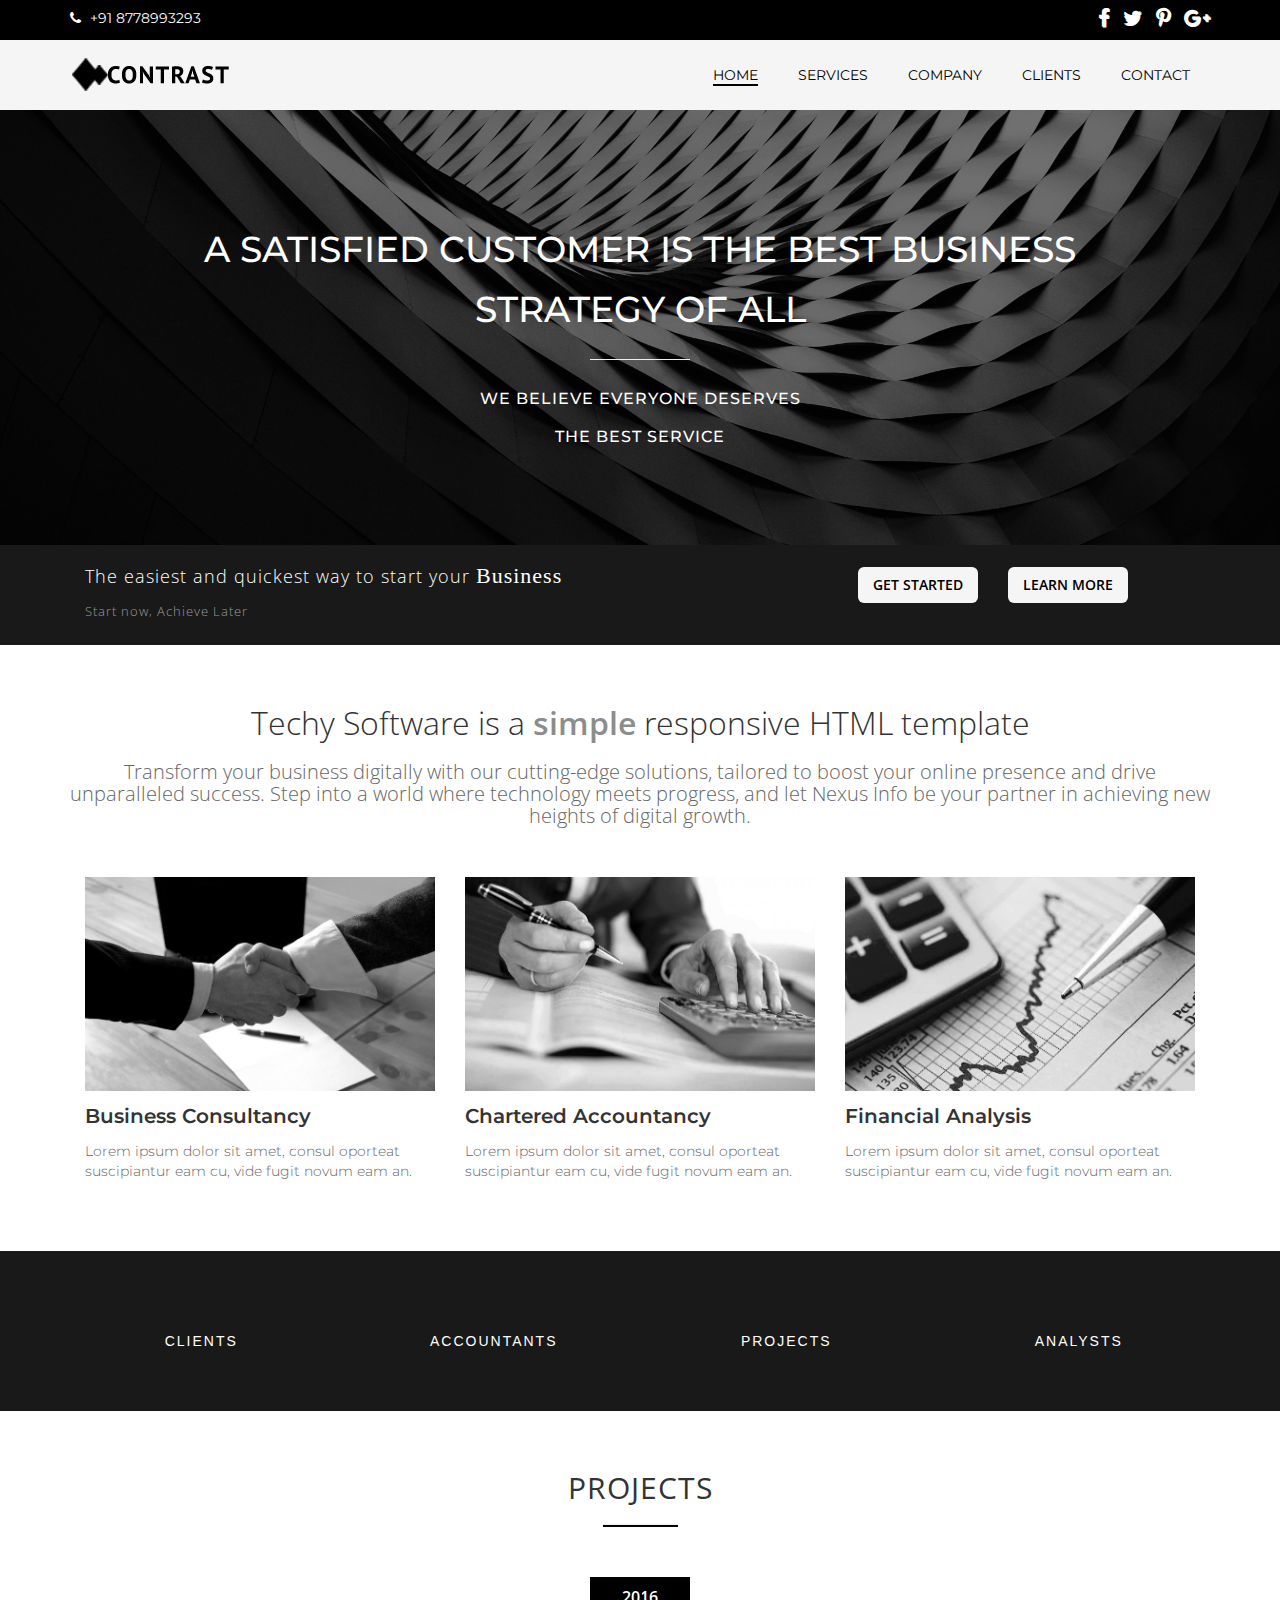
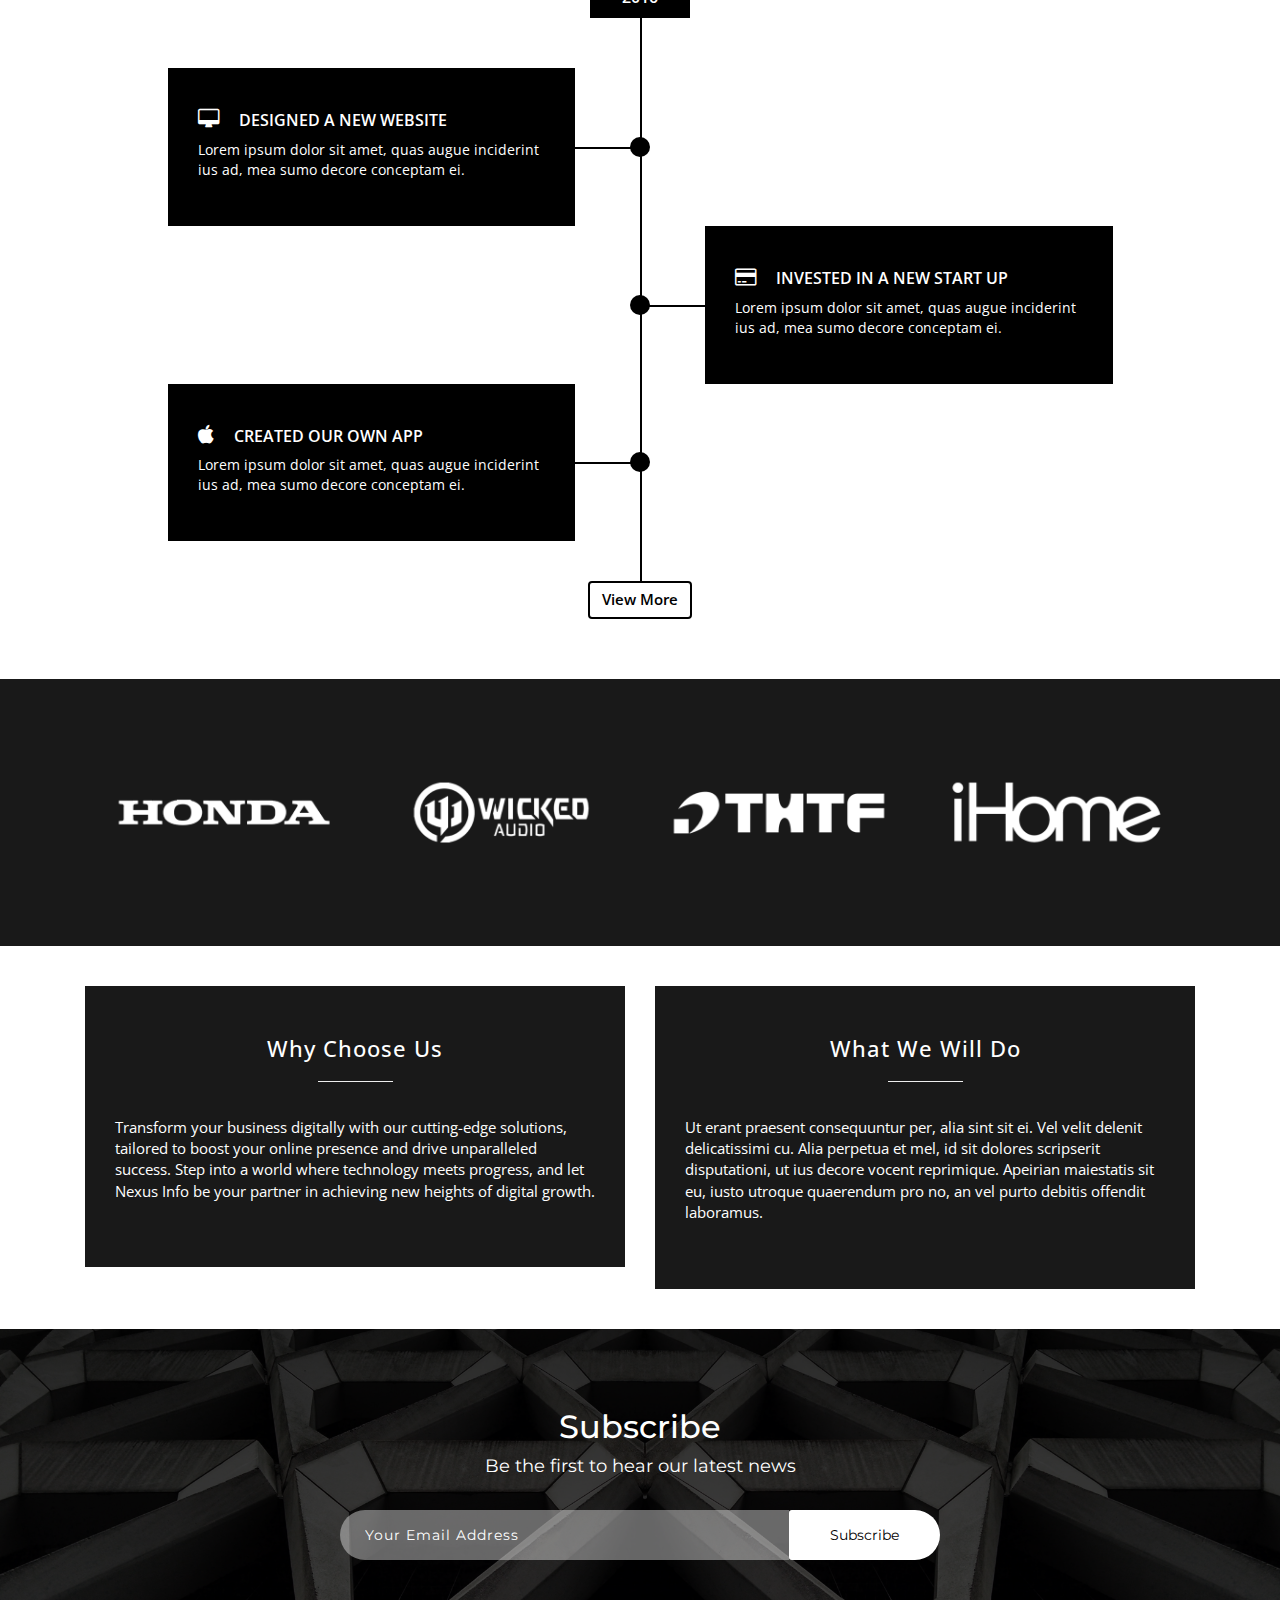
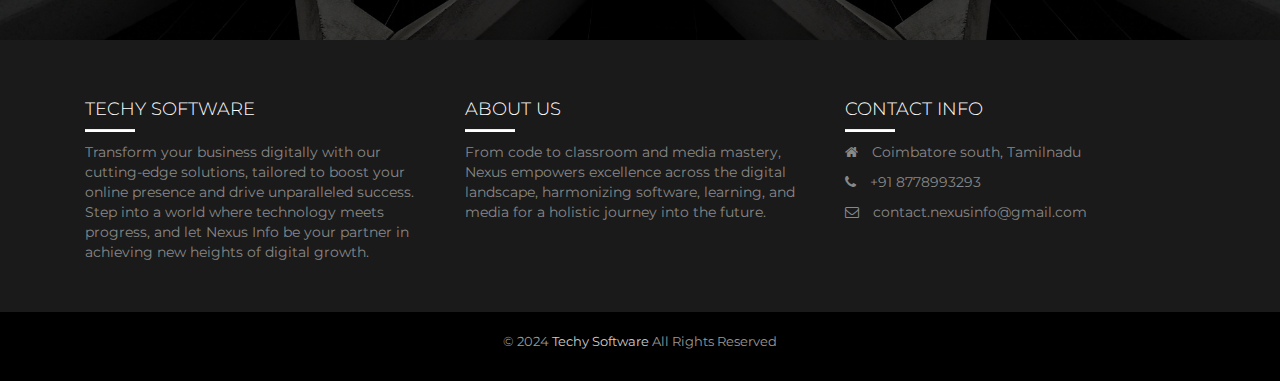
<file: index.html>
<!DOCTYPE html>
<html>

<head>

	<title>Homepage</title>

	<meta charset="utf-8" />

	<link rel="stylesheet" type="text/css" href="css/style.css">
	<link rel="stylesheet" href="css/bootstrap.min.css">
	<link rel="stylesheet" href="css/sidebar.css">
	<link rel="stylesheet" href="https://maxcdn.bootstrapcdn.com/font-awesome/4.5.0/css/font-awesome.min.css">

	<link href='https://fonts.googleapis.com/css?family=Montserrat' rel='stylesheet' type='text/css'>
	<link href='http://fonts.googleapis.com/css?family=Open+Sans:400,300,700' rel='stylesheet' type='text/css'>

	<link rel='shortcut icon' type='image/x-icon' href='favicon.ico' />

	<script src="js/jquery-1.11.3.min.js"></script>
	<script src="js/bootstrap.min.js"></script>
	<script src="js/jPushMenu.js"></script>
	<script src="js/counter.js"></script>
	<script src="js/jquery.scrollUp.min.js"></script>

	<script type="text/javascript">
		$(window).load(function () {
			$(".loader").fadeOut("slow");
		})
	</script>

	<meta name="viewport" content="width=device-width, initial-scale=1">

</head>

<body>

	<div class="loader"></div>

	<style>
		.loader {
			position: fixed;
			left: 0px;
			top: 0px;
			width: 100%;
			height: 100%;
			z-index: 9999;
			background: url('images/page-loader.gif') 50% 50% no-repeat rgb(249, 249, 249);
		}
	</style>

	<header>

		<div class="top-heading">
			<div class="container">
				<div class="contact-info pull-left">
					<a href="#"><span class="fa fa-phone"></span>
						+91 8778993293</a>
				</div>
				<ul class="social-icons pull-right">
					<li><a href="#" class="icon fa fa-facebook"></a></li>
					<li><a href="#" class="icon fa fa-twitter"></a></li>
					<li><a href="#" class="icon fa fa-pinterest-p"></a></li>
					<li><a href="#" class="icon fa fa fa-google-plus"></a></li>
				</ul>
			</div>
		</div>

		<nav class="navbar-default navbar-static-top" id="navbar-default" style="border-radius:0;">
			<div class="container">
				<div class="navbar-header">
					<button type="button" class="navbar-toggle toggle-menu menu-left push-body" data-toggle="collapse"
						data-target="#bs-example-navbar-collapse-1">
						<span class="sr-only">Toggle navigation</span>
						<span class="icon-bar"></span>
						<span class="icon-bar"></span>
						<span class="icon-bar"></span>
					</button>
					<a class="navbar-brand" href=""></a>
				</div>

				<!-- Collect the nav links, forms, and other content for toggling -->
				<div class="collapse navbar-collapse cbp-spmenu cbp-spmenu-vertical cbp-spmenu-left"
					id="bs-example-navbar-collapse-1">

					<ul class="nav navbar-nav">
						<li><a href="index.html"><span>Home</span></a></li>
						<li><a href="services.html">Services</a></li>
						<li><a href="company.html">Company</a></li>
						<li><a href="clients.html">Clients</a></li>
						<li><a href="contact.html">Contact</a></li>
					</ul>
				</div>
			</div>
		</nav>

		<style>
			.navbar-default {
				background: #F5F5F5;
			}

			.navbar-default .navbar-nav li a {
				color: #000;
			}

			.navbar-default .navbar-toggle .icon-bar {
				background: #000;
			}

			.navbar-nav {
				float: right;
			}

			@media screen and (max-width: 768px) {
				.navbar-nav {
					float: left;
				}
			}
		</style>


	</header>


	<div class="banner">
		<div class="opacity_overlay">
			<div class="info">
				<h2>A satisfied customer is the best business</h2>
				<h2>strategy of all</h2>
				<hr>
				<h3>We believe everyone deserves</h3>
				<h3>The best service</h3>
			</div>

			<div class="secondary_layer">
				<div class="container">
					<div class="col-md-8 col-sm-6">
						<p class="msg">The easiest and quickest way to start your <span>Business</span></p>
						<p class="quote">Start now, Achieve Later</p>
					</div>
					<div class="col-md-4 col-sm-6 pull-right">
						<a href="" class="btn"><button type="button">Get Started</button></a>
						<a href="" class="btn"><button type="button">Learn More</button></a>
					</div>
				</div>
			</div>

		</div>
	</div>


	<div class="services">
		<div class="container">
			<h2>Techy Software is a <span id="rotate"></span> responsive HTML template</h2>
			<h3>Transform your business digitally with our cutting-edge solutions, tailored to boost your online presence and drive unparalleled success. Step into a world where technology meets progress, and let Nexus Info be your partner in achieving new heights of digital growth.
			</h3>

			<div class="overview">

				<div class="col-md-4 col-sm-4">
					<div class="feature-box">
						<img src="images/image1.png" class="img-responsive">
					</div>

					<div class="feature-body">
						<h4>Business Consultancy</h4>
						<p>Lorem ipsum dolor sit amet, consul oporteat suscipiantur eam cu, vide fugit novum eam an.</p>
					</div>

				</div>

				<div class="col-md-4 col-sm-4">
					<div class="feature-box">
						<img src="images/image2.png" class="img-responsive">
					</div>

					<div class="feature-body">
						<h4>Chartered Accountancy</h4>
						<p>Lorem ipsum dolor sit amet, consul oporteat suscipiantur eam cu, vide fugit novum eam an.</p>
					</div>

				</div>

				<div class="col-md-4 col-sm-4">
					<div class="feature-box">
						<img src="images/image3.png" class="img-responsive">
					</div>

					<div class="feature-body">
						<h4>Financial Analysis</h4>
						<p>Lorem ipsum dolor sit amet, consul oporteat suscipiantur eam cu, vide fugit novum eam an.</p>
					</div>

				</div>

			</div>
		</div>
	</div>

	<div class="information">
		<div class="container">
			<div class="row">

				<div class="col-md-3 col-sm-3 counter-item">
					<h3 class="counter-number" data-from="1" data-to="10000" data-speed="1000"></h3>
					<span class="counter-text">CLIENTS</span>
				</div>
				<div class="col-md-3 col-sm-3 counter-item">
					<h3 class="counter-number" data-from="1" data-to="500" data-speed="2000"></h3>
					<span class="counter-text">ACCOUNTANTS</span>
				</div>
				<div class="col-md-3 col-sm-3 counter-item">
					<h3 class="counter-number" data-from="1" data-to="7500" data-speed="3000"></h3>
					<span class="counter-text">PROJECTS</span>
				</div>
				<div class="col-md-3 col-sm-3 counter-item">
					<h3 class="counter-number" data-from="1" data-to="2500" data-speed="4000"></h3>
					<span class="counter-text">ANALYSTS</span>
				</div>

			</div>
		</div>
	</div>


	<div class="projects">
		<div class="container">

			<h3>Projects</h3>
			<hr>

			<div class="news">

				<div class="date">
					<h4>2016</h4>
				</div>

				<div class="row">
					<div class="col-lg-5 col-md-6 col-md-offset-1 section-left">
						<div class="article">
							<div class="wrap">

								<div class="heading">
									<h5><span class="fa fa-desktop"></span>Designed a new website</h5>
									<p>Lorem ipsum dolor sit amet, quas augue inciderint ius ad, mea sumo decore
										conceptam ei.</p>
								</div>


							</div>
						</div>
					</div>
				</div>

				<div class="row">
					<div class="col-lg-5 col-md-6 col-md-offset-6 section-right">
						<div class="article">
							<div class="wrap">

								<div class="heading">
									<h5><span class="fa fa-credit-card"></span>Invested in a new start up</h5>
									<p>Lorem ipsum dolor sit amet, quas augue inciderint ius ad, mea sumo decore
										conceptam ei.</p>
								</div>


							</div>
						</div>
					</div>
				</div>

				<div class="row">
					<div class="col-lg-5 col-md-6 col-md-offset-1 section-left">
						<div class="article">
							<div class="wrap">

								<div class="heading">
									<h5><span class="fa fa-apple"></span>Created our own app</h5>
									<p>Lorem ipsum dolor sit amet, quas augue inciderint ius ad, mea sumo decore
										conceptam ei.</p>
								</div>


							</div>
						</div>
					</div>
				</div>

				<div class="button">
					<a href="" class="btn">View More</a>
				</div>

			</div>

		</div>
	</div>


	<div class="clients">
		<div class="container">
			<div class="row">
				<div class="col-md-12">
					<div class="carousel slide clients-carousel" id="clients-slider">
						<div class="carousel-inner">
							<div class="item active">
								<div class="row">
									<div class="col-md-3 col-sm-3 col-xs-6">
										<a class="thumbnail" href="#">
											<img src="images/clients/client1.png" alt="" />
										</a>
									</div>
									<div class="col-md-3 col-sm-3 col-xs-6">
										<a class="thumbnail" href="#">
											<img src="images/clients/client2.png" alt="" />
										</a>
									</div>
									<div class="col-md-3 col-sm-3 col-xs-6">
										<a class="thumbnail" href="#">
											<img src="images/clients/client3.png" alt="" />
										</a>
									</div>
									<div class="col-md-3 col-sm-3 col-xs-6">
										<a class="thumbnail" href="#">
											<img src="images/clients/client4.png" alt="" />
										</a>
									</div>
								</div>
							</div>
							<div class="item">
								<div class="row">
									<div class="col-md-3 col-sm-3 col-xs-6">
										<a class="thumbnail" href="#">
											<img src="images/clients/client5.png" alt="" />
										</a>
									</div>
									<div class="col-md-3 col-sm-3 col-xs-6">
										<a class="thumbnail" href="#">
											<img src="images/clients/client6.png" alt="" />
										</a>
									</div>
									<div class="col-md-3 col-sm-3 col-xs-6">
										<a class="thumbnail" href="#">
											<img src="images/clients/client7.png" alt="" />
										</a>
									</div>
									<div class="col-md-3 col-sm-3 col-xs-6">
										<a class="thumbnail" href="#">
											<img src="images/clients/client8.png" alt="" />
										</a>
									</div>
								</div>
							</div>
						</div>
					</div>
				</div>
			</div>
		</div>
	</div>


	<div class="more-information">
		<div class="container">
			<div class="col-md-6">
				<div class="sides">
					<h4>Why Choose Us</h4>
					<hr>
					<p>Transform your business digitally with our cutting-edge solutions, tailored to boost your online presence and drive unparalleled success. Step into a world where technology meets progress, and let Nexus Info be your partner in achieving new heights of digital growth.

					</p>
				</div>
			</div>
			<div class="col-md-6">
				<div class="sides">
					<h4>What We Will Do</h4>
					<hr>
					<p>Ut erant praesent consequuntur per, alia sint sit ei. Vel velit delenit delicatissimi cu. Alia
						perpetua et mel, id sit dolores scripserit disputationi, ut ius decore vocent reprimique.
						Apeirian maiestatis sit eu, iusto utroque quaerendum pro no, an vel purto debitis offendit
						laboramus.</p>
				</div>
			</div>
		</div>
	</div>



	<div class="subscribe">
		<div class="opacity_overlay">
			<div class="container">
				<h3>Subscribe</h3>
				<p>Be the first to hear our latest news</p>

				<form class="form-subscribe" action="#">
					<div class="input-group">
						<input type="text" class="form-input" placeholder="Your Email Address" required>
						<span class="btn-group">
							<button class="btn" type="submit">Subscribe</button>
					</div>
			</div>
			</form>
		</div>
	</div>
	</div>


	<footer class="footer">
		<div class="container">
			<div class="col-md-4 col-sm-6">
				<h3>Techy Software</h3>
				<hr>
				<p>Transform your business digitally with our cutting-edge solutions, tailored to boost your online
					presence and drive unparalleled success. Step into a world where technology meets progress, and let
					Nexus Info be your partner in achieving new heights of digital growth.</p>
			</div>
			<div class="col-md-4 col-sm-6">
				<h3>About Us</h3>
				<hr>
				<p>From code to classroom and media mastery, Nexus empowers excellence across the digital landscape,
					harmonizing software, learning, and media for a holistic journey into the future.</p>
			</div>
			<div class="col-md-4 col-sm-6">
				<h3>Contact Info</h3>
				<hr>
				<ul class="contact-list">
					<li>
						<p>
							<i class="fa fa-home"></i>
							Coimbatore south, Tamilnadu
						</p>
						<p>
							<i class="fa fa-phone"></i>
							+91 8778993293
						</p>
						<p>
							<i class="fa fa-envelope-o"></i>
							contact.nexusinfo@gmail.com
						</p>
					</li>
				</ul>
			</div>
		</div>
	</footer>

	<div class="copyright-part">
		<p>&copy 2024 <span>Techy Software</span> All Rights Reserved</p>
	</div>


	<script type="text/javascript">

		$(document).ready(function () {
			$('.toggle-menu').jPushMenu({ closeOnClickLink: false });
			$('.dropdown-toggle').dropdown();
		});

	</script>

	<script type="text/javascript">

		var terms = ["simple", "business", "beautiful"];

		function rotateTerm() {
			var ct = $("#rotate").data("term") || 0;
			$("#rotate").data("term", ct == terms.length - 1 ? 0 : ct + 1).text(terms[ct]).fadeIn()
				.delay(1000).fadeOut(200, rotateTerm);
		}
		$(rotateTerm);

	</script>


	<script type="text/javascript">

		jQuery('.counter-item').appear(function () {
			jQuery('.counter-number').countTo();
			jQuery(this).addClass('funcionando');
			console.log('funcionando');
		});

	</script>

	<script type="text/javascript">

		$(document).ready(function () {
			$("#clients-slider").carousel({
				interval: 5000 //TIME IN MILLI SECONDS
			});
		});

	</script>


	<script type="text/javascript">

		$(function () {
			$.scrollUp({
				scrollName: 'scrollUp', // Element ID
				topDistance: '300', // Distance from top before showing element (px)
				topSpeed: 600, // Speed back to top (ms)
				animation: 'fade', // Fade, slide, none
				animationInSpeed: 200, // Animation in speed (ms)
				animationOutSpeed: 200, // Animation out speed (ms)
				activeOverlay: false, // Set CSS color to display scrollUp active point, e.g '#00FFFF'
				scrollImg: true,
			});
		});

	</script>


</body>

</html>
</file>
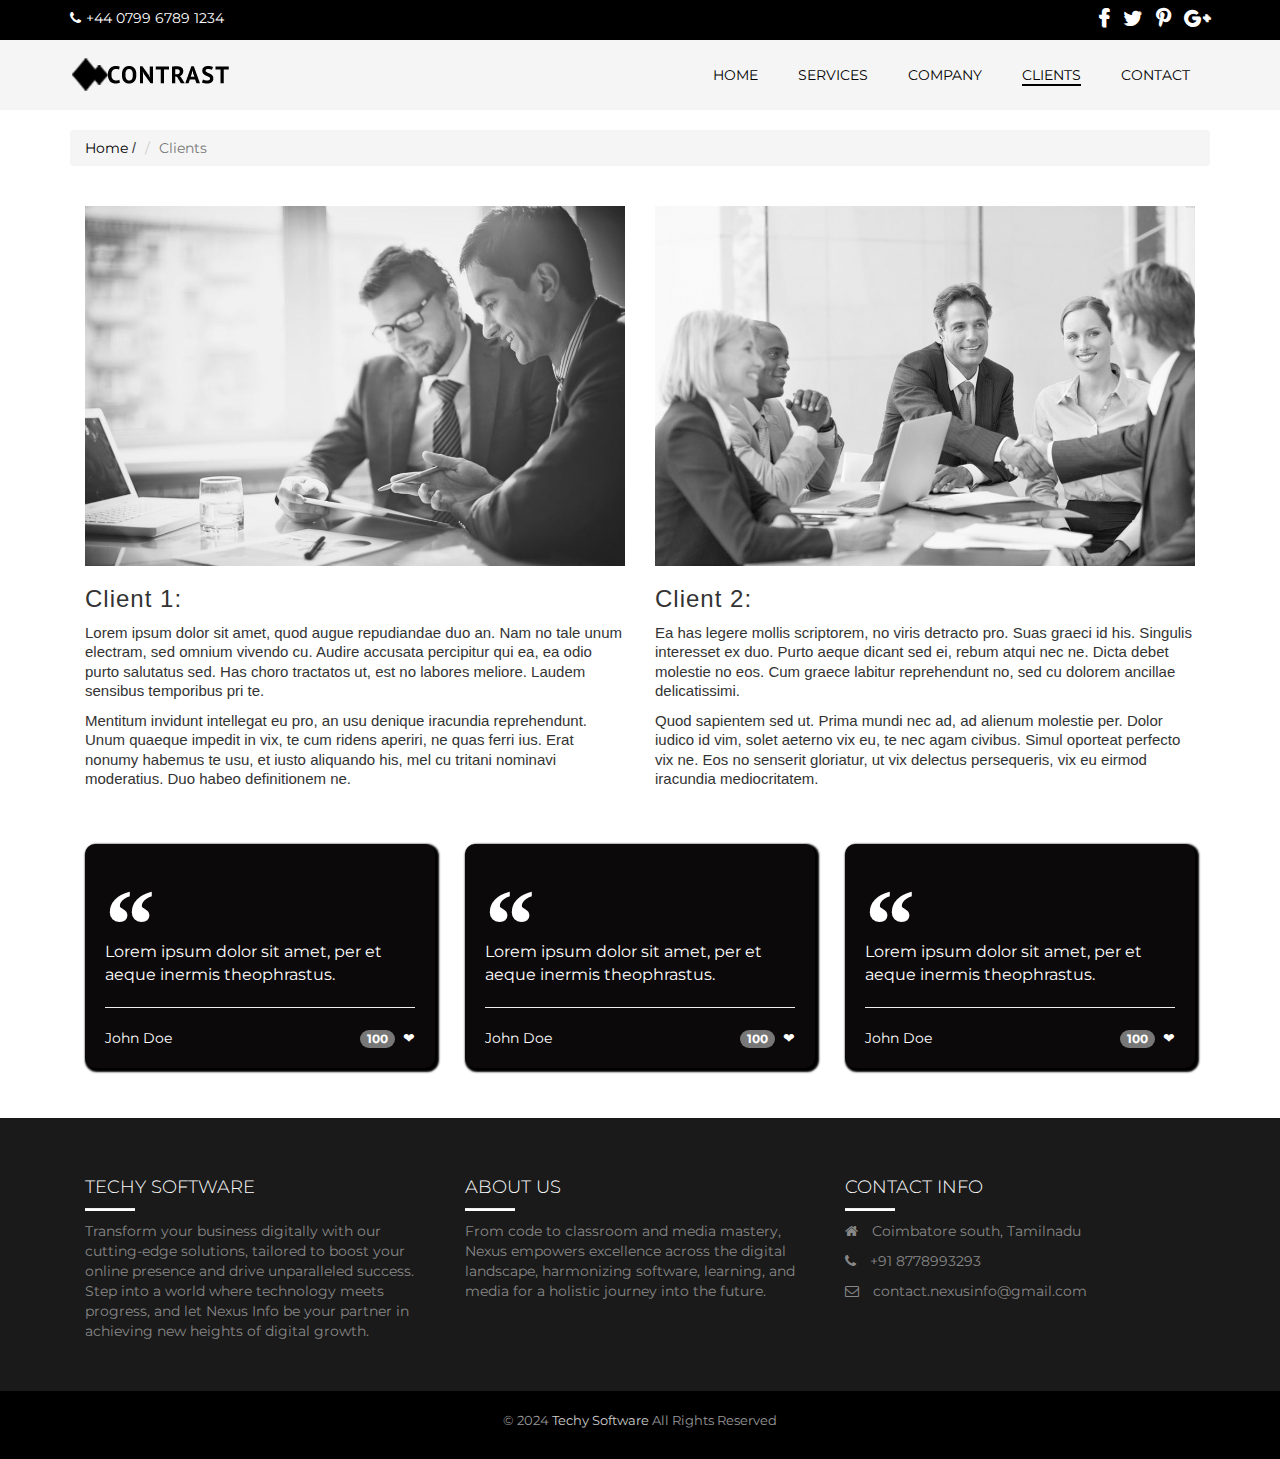
<file: clients.html>
<!DOCTYPE html>
<html>

<head>

    <title>Services</title>
    
    <meta charset="utf-8" />

    <link rel="stylesheet" type="text/css" href="css/style.css">
    <link rel="stylesheet" href="css/bootstrap.min.css">
	<link rel="stylesheet" href="css/sidebar.css">
	<link rel="stylesheet" href="https://maxcdn.bootstrapcdn.com/font-awesome/4.5.0/css/font-awesome.min.css">
	
	<link href='https://fonts.googleapis.com/css?family=Montserrat' rel='stylesheet' type='text/css'>
	<link href='http://fonts.googleapis.com/css?family=Open+Sans:400,300,700' rel='stylesheet' type='text/css'>
	
	<link rel='shortcut icon' type='image/x-icon' href='favicon.ico' />
	
    <script src="js/jquery-1.11.3.min.js"></script>
    <script src="js/bootstrap.min.js"></script>
    <script src="js/jPushMenu.js"></script>
    <script src="js/jquery.scrollUp.min.js"></script>
    
    <script type="text/javascript">
		$(window).load(function() {
			$(".loader").fadeOut("slow");
		})
	</script>
    
    <meta name="viewport" content="width=device-width, initial-scale=1">

</head>

<body>

	<div class="loader"></div>
	
	<style>
	
	.loader {
	position: fixed;
	left: 0px;
	top: 0px;
	width: 100%;
	height: 100%;
	z-index: 9999;
	background: url('images/page-loader.gif') 50% 50% no-repeat rgb(249,249,249);
	}
	
	</style>
	
	<header>
	
		<div class="top-heading">
			<div class="container">
				<div class="contact-info pull-left">
					<a href="#"><span class="fa fa-phone"></span>+44 0799 6789 1234</a>
				</div>
				<ul class="social-icons pull-right">
					<li><a href="#" class="icon fa fa-facebook"></a></li>
					<li><a href="#" class="icon fa fa-twitter"></a></li>
					<li><a href="#" class="icon fa fa-pinterest-p"></a></li>
					<li><a href="#" class="icon fa fa fa-google-plus"></a></li>
				</ul>
			</div>
		</div>

        <nav class="navbar-default navbar-static-top" id="navbar-default" style="border-radius:0;">
            <div class="container">
                <div class="navbar-header">
                    <button type="button" class="navbar-toggle toggle-menu menu-left push-body" data-toggle="collapse" data-target="#bs-example-navbar-collapse-1">
                        <span class="sr-only">Toggle navigation</span>
                        <span class="icon-bar"></span>
                        <span class="icon-bar"></span>
                        <span class="icon-bar"></span>
                    </button>
                        <a class="navbar-brand" href="index.html"></a>
                </div>

                <!-- Collect the nav links, forms, and other content for toggling -->
                <div class="collapse navbar-collapse cbp-spmenu cbp-spmenu-vertical cbp-spmenu-left" id="bs-example-navbar-collapse-1">

                    <ul class="nav navbar-nav">
                        <li><a href="index.html">Home</a></li>
                        <li><a href="services.html">Services</a></li>
                        <li><a href="company.html">Company</a></li>
                        <li><a href="clients.html"><span>Clients</span></a></li>
                        <li><a href="contact.html">Contact</a></li>
                    </ul>
                </div>
            </div>
        </nav>
        
        <style>
        
        	.navbar-default {
        		background: #F5F5F5;
        	}
        
        	.navbar-default .navbar-nav li a {
        		color: #000;
        	}
        	
        	.navbar-default .navbar-toggle .icon-bar {
				background: #000;
			}
			
			.navbar-nav {
				float: right;
			}
			
			@media screen and (max-width: 768px) {
			.navbar-nav {
				float: left;
			}
			}
			
        
        </style>

        
    </header>
    
    
    <div class="container">
    	<ul class="breadcrumb">
  			<li><a href="index.html">Home</a> <span class="divider">/</span></li>
  			<li class="active">Clients</li>
		</ul>
	</div>
	
	<div class="client-overview">
		<div class="container">
			<div class="col-md-6 col-sm-6">
				<div class="image">
					<img src="images/client1.jpeg" class="img-responsive">
				</div>
				<div class="text">
					<h3>Client 1:</h3>
					<p>Lorem ipsum dolor sit amet, quod augue repudiandae duo an. Nam no tale unum electram, sed omnium vivendo cu. Audire accusata percipitur qui ea, ea odio purto salutatus sed. Has choro tractatos ut, est no labores meliore. Laudem sensibus temporibus pri te.</p>
					<p>Mentitum invidunt intellegat eu pro, an usu denique iracundia reprehendunt. Unum quaeque impedit in vix, te cum ridens aperiri, ne quas ferri ius. Erat nonumy habemus te usu, et iusto aliquando his, mel cu tritani nominavi moderatius. Duo habeo definitionem ne.</p>
				</div>
			</div>
			<div class="col-md-6 col-sm-6">
				<div class="image">
					<img src="images/client2.jpg" class="img-responsive">
				</div>
				<div class="text">
					<h3>Client 2:</h3>
					<p>Ea has legere mollis scriptorem, no viris detracto pro. Suas graeci id his. Singulis interesset ex duo. Purto aeque dicant sed ei, rebum atqui nec ne. Dicta debet molestie no eos. Cum graece labitur reprehendunt no, sed cu dolorem ancillae delicatissimi.</p>
					<p>Quod sapientem sed ut. Prima mundi nec ad, ad alienum molestie per. Dolor iudico id vim, solet aeterno vix eu, te nec agam civibus. Simul oporteat perfecto vix ne. Eos no senserit gloriatur, ut vix delectus persequeris, vix eu eirmod iracundia mediocritatem.</p>
				</div>
			</div>
		</div>
	</div>
	
	<div class="quotes">
		<div class="container">
			<div class="col-md-4">
    			<blockquote class="quote-box">
      				<p class="quotation-mark">
        			“
      				</p>
      				<p class="quote-text">
        				Lorem ipsum dolor sit amet, per et aeque inermis theophrastus.
      				</p>
      			<hr>
      			<div class="blog-post-actions">
        			<p class="blog-post-bottom pull-left">
          				John Doe
       				</p>
        			<p class="blog-post-bottom pull-right">
          				<span class="badge quote-badge">100</span>  ❤
        			</p>
      			</div>
    			</blockquote>
    		</div>
			<div class="col-md-4">
    			<blockquote class="quote-box">
      				<p class="quotation-mark">
        			“
      				</p>
      				<p class="quote-text">
        				Lorem ipsum dolor sit amet, per et aeque inermis theophrastus. 
      				</p>
      			<hr>
      			<div class="blog-post-actions">
        			<p class="blog-post-bottom pull-left">
          				John Doe
       				</p>
        			<p class="blog-post-bottom pull-right">
          				<span class="badge quote-badge">100</span>  ❤
        			</p>
      			</div>
    			</blockquote>
    		</div>
			<div class="col-md-4">
    			<blockquote class="quote-box">
      				<p class="quotation-mark">
        			“
      				</p>
      				<p class="quote-text">
        				Lorem ipsum dolor sit amet, per et aeque inermis theophrastus.
      				</p>
      			<hr>
      			<div class="blog-post-actions">
        			<p class="blog-post-bottom pull-left">
          				John Doe
       				</p>
        			<p class="blog-post-bottom pull-right">
          				<span class="badge quote-badge">100</span>  ❤
        			</p>
      			</div>
    			</blockquote>
    		</div>
		</div>
	</div>
	
	<footer class="footer">
		<div class="container">
			<div class="col-md-4 col-sm-6">
				<h3>Techy Software</h3>
				<hr>
				<p>Transform your business digitally with our cutting-edge solutions, tailored to boost your online
					presence and drive unparalleled success. Step into a world where technology meets progress, and let
					Nexus Info be your partner in achieving new heights of digital growth.</p>
			</div>
			<div class="col-md-4 col-sm-6">
				<h3>About Us</h3>
				<hr>
				<p>From code to classroom and media mastery, Nexus empowers excellence across the digital landscape,
					harmonizing software, learning, and media for a holistic journey into the future.</p>
			</div>
			<div class="col-md-4 col-sm-6">
				<h3>Contact Info</h3>
				<hr>
				<ul class="contact-list">
					<li>
						<p>
							<i class="fa fa-home"></i>
							Coimbatore south, Tamilnadu
						</p>
						<p>
							<i class="fa fa-phone"></i>
							+91 8778993293
						</p>
						<p>
							<i class="fa fa-envelope-o"></i>
							contact.nexusinfo@gmail.com
						</p>
					</li>
				</ul>
			</div>
		</div>
	</footer>
	
	<div class="copyright-part">
		<p>&copy 2024 <span>Techy Software</span> All Rights Reserved</p>
	</div>
    
    
    <script type="text/javascript">
    
      $(document).ready(function(){
        $('.toggle-menu').jPushMenu({closeOnClickLink: false});
        $('.dropdown-toggle').dropdown();
      });
      
    </script>
    
    
    <script type="text/javascript">
    
    $(function () {
  		$.scrollUp({
    		scrollName: 'scrollUp', // Element ID
    		topDistance: '300', // Distance from top before showing element (px)
    		topSpeed: 600, // Speed back to top (ms)
    		animation: 'fade', // Fade, slide, none
    		animationInSpeed: 200, // Animation in speed (ms)
    		animationOutSpeed: 200, // Animation out speed (ms)
    		activeOverlay: false, // Set CSS color to display scrollUp active point, e.g '#00FFFF'
    		scrollImg: true,
  		});
	});
    
    </script>
    

</body>

</html>
</file>
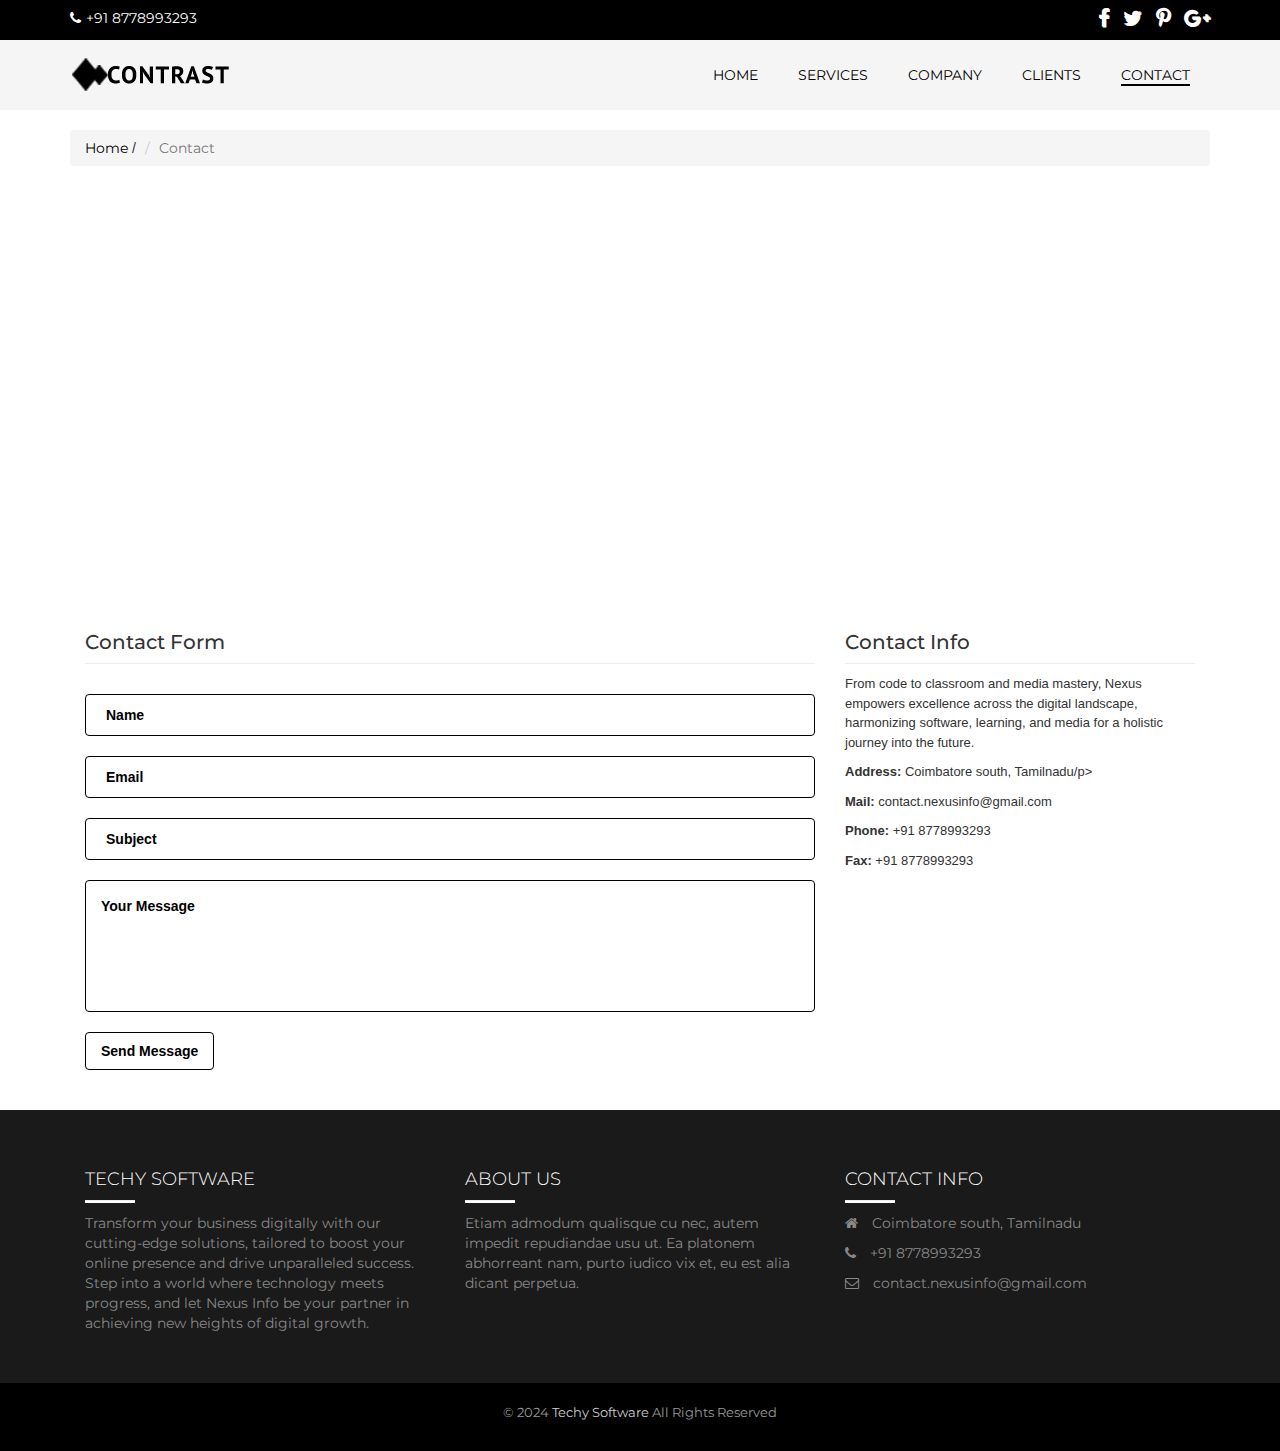
<file: contact.html>
<!DOCTYPE html>
<html>

<head>

    <title>Contact</title>
    
    <meta charset="utf-8" />

    <link rel="stylesheet" type="text/css" href="css/style.css">
    <link rel="stylesheet" href="css/bootstrap.min.css">
	<link rel="stylesheet" href="css/sidebar.css">
	<link rel="stylesheet" href="https://maxcdn.bootstrapcdn.com/font-awesome/4.5.0/css/font-awesome.min.css">
	
	<link href='https://fonts.googleapis.com/css?family=Montserrat' rel='stylesheet' type='text/css'>
	<link href='http://fonts.googleapis.com/css?family=Open+Sans:400,300,700' rel='stylesheet' type='text/css'>
	
	<link rel='shortcut icon' type='image/x-icon' href='favicon.ico' />
	
    <script src="js/jquery-1.11.3.min.js"></script>
    <script src="js/bootstrap.min.js"></script>
    <script src="js/jPushMenu.js"></script>
    <script src="js/jquery.scrollUp.min.js"></script>
    
    <script type="text/javascript">
		$(window).load(function() {
			$(".loader").fadeOut("slow");
		})
	</script>
    
    <meta name="viewport" content="width=device-width, initial-scale=1">

</head>

<body>

	<div class="loader"></div>
	
	<style>
	
	.loader {
	position: fixed;
	left: 0px;
	top: 0px;
	width: 100%;
	height: 100%;
	z-index: 9999;
	background: url('images/page-loader.gif') 50% 50% no-repeat rgb(249,249,249);
	}
	
	</style>
	
	<header>
	
		<div class="top-heading">
			<div class="container">
				<div class="contact-info pull-left">
					<a href="#"><span class="fa fa-phone"></span>+91 8778993293</a>
				</div>
				<ul class="social-icons pull-right">
					<li><a href="#" class="icon fa fa-facebook"></a></li>
					<li><a href="#" class="icon fa fa-twitter"></a></li>
					<li><a href="#" class="icon fa fa-pinterest-p"></a></li>
					<li><a href="#" class="icon fa fa fa-google-plus"></a></li>
				</ul>
			</div>
		</div>

        <nav class="navbar-default navbar-static-top" id="navbar-default" style="border-radius:0;">
            <div class="container">
                <div class="navbar-header">
                    <button type="button" class="navbar-toggle toggle-menu menu-left push-body" data-toggle="collapse" data-target="#bs-example-navbar-collapse-1">
                        <span class="sr-only">Toggle navigation</span>
                        <span class="icon-bar"></span>
                        <span class="icon-bar"></span>
                        <span class="icon-bar"></span>
                    </button>
                        <a class="navbar-brand" href="index.html"></a>
                </div>

                <!-- Collect the nav links, forms, and other content for toggling -->
                <div class="collapse navbar-collapse cbp-spmenu cbp-spmenu-vertical cbp-spmenu-left" id="bs-example-navbar-collapse-1">

                    <ul class="nav navbar-nav">
                        <li><a href="index.html">Home</a></li>
                        <li><a href="services.html">Services</a></li>
                        <li><a href="company.html">Company</a></li>
                        <li><a href="clients.html">Clients</a></li>
                        <li><a href="contact.html"><span>Contact</a></span></li>
                    </ul>
                </div>
            </div>
        </nav>
        
        <style>
        
        	.navbar-default {
        		background: #F5F5F5;
        	}
        
        	.navbar-default .navbar-nav li a {
        		color: #000;
        	}
        	
        	.navbar-default .navbar-toggle .icon-bar {
				background: #000;
			}
			
			.navbar-nav {
				float: right;
			}
			
			@media screen and (max-width: 768px) {
			.navbar-nav {
				float: left;
			}
			}
			
        
        </style>

        
    </header>
    
    
    <div class="container">
    	<ul class="breadcrumb">
  			<li><a href="index.html">Home</a> <span class="divider">/</span></li>
  			<li class="active">Contact</li>
		</ul>
	</div>
	
	<div style="-webkit-filter: grayscale(100%); filter: grayscale(100%);">
		<iframe width="100%;" height="400" frameborder="0" scrolling="no" marginheight="0" marginwidth="0" style="pointer-events: none;" src="https://www.google.com/maps/embed?pb=!1m18!1m12!1m3!1d2483.281992959266!2d-0.1302576842043993!3d51.5080423184772!2m3!1f0!2f0!3f0!3m2!1i1024!2i768!4f13.1!3m3!1m2!1s0x487604ce3941eb1f%3A0x1a5342fdf089c627!2sTrafalgar+Square!5e0!3m2!1sen!2suk!4v1462913556349"></iframe>
	</div>
	
	<div class="contact">
		<div class="container">
			<div class="col-md-8">
				<div class="contact-form">
					<h3>Contact Form</h3>
					<hr>
					<form action="#" method="post">
						<input id="name" name="name" type="text" placeholder="Name" required>
						<input id="email" name="email" type="text" placeholder="Email" required>
						<input id="subject" name="subject" type="text" placeholder="Subject" required>
						<textarea id="message" name="message" placeholder="Your Message" rows="5" required></textarea>
						<button name="submit" id="submit" type="submit">Send Message</button>
					</form>
				</div>
			</div>
			<div class="col-md-4">
				<div class="contact-info">
					<h3>Contact Info</h3>
					<hr>
					<p>From code to classroom and media mastery, Nexus empowers excellence across the digital landscape,
						harmonizing software, learning, and media for a holistic journey into the future.</p>
					<p><strong>Address:</strong> Coimbatore south, Tamilnadu/p>
					<p><strong>Mail:</strong> contact.nexusinfo@gmail.com</p>
					<p><strong>Phone:</strong> +91 8778993293</p>
					<p><strong>Fax:</strong> +91 8778993293</p>
				</div>
			</div>
		</div>
	</div>
	

	<footer class="footer">
		<div class="container">
			<div class="col-md-4 col-sm-6">
				<h3>Techy Software</h3>
				<hr>
				<p>Transform your business digitally with our cutting-edge solutions, tailored to boost your online
					presence and drive unparalleled success. Step into a world where technology meets progress, and let
					Nexus Info be your partner in achieving new heights of digital growth.</p>
			</div>
			<div class="col-md-4 col-sm-6">
				<h3>About Us</h3>
				<hr>
				<p>Etiam admodum qualisque cu nec, autem impedit repudiandae usu ut. Ea platonem abhorreant nam, purto iudico vix et, eu est alia dicant perpetua.</p>
			</div>
			<div class="col-md-4 col-sm-6">
				<h3>Contact Info</h3>
				<hr>
				<ul class="contact-list">
					<li>
						<p>
							<i class="fa fa-home"></i>
							Coimbatore south, Tamilnadu
						</p>
						<p>
							<i class="fa fa-phone"></i>
							+91 8778993293
						</p>
						<p>
							<i class="fa fa-envelope-o"></i>
							contact.nexusinfo@gmail.com
						</p>
					</li>
				</ul>
			</div>
		</div>
	</footer>
	
	<div class="copyright-part">
		<p>&copy 2024 <span>Techy Software</span> All Rights Reserved</p>
	</div>
    
    
    <script type="text/javascript">
    
      $(document).ready(function(){
        $('.toggle-menu').jPushMenu({closeOnClickLink: false});
        $('.dropdown-toggle').dropdown();
      });
      
    </script>
    
    
    <script type="text/javascript">
    
    $(function () {
  		$.scrollUp({
    		scrollName: 'scrollUp', // Element ID
    		topDistance: '300', // Distance from top before showing element (px)
    		topSpeed: 600, // Speed back to top (ms)
    		animation: 'fade', // Fade, slide, none
    		animationInSpeed: 200, // Animation in speed (ms)
    		animationOutSpeed: 200, // Animation out speed (ms)
    		activeOverlay: false, // Set CSS color to display scrollUp active point, e.g '#00FFFF'
    		scrollImg: true,
  		});
	});
    
    </script>
    

</body>

</html>
</file>
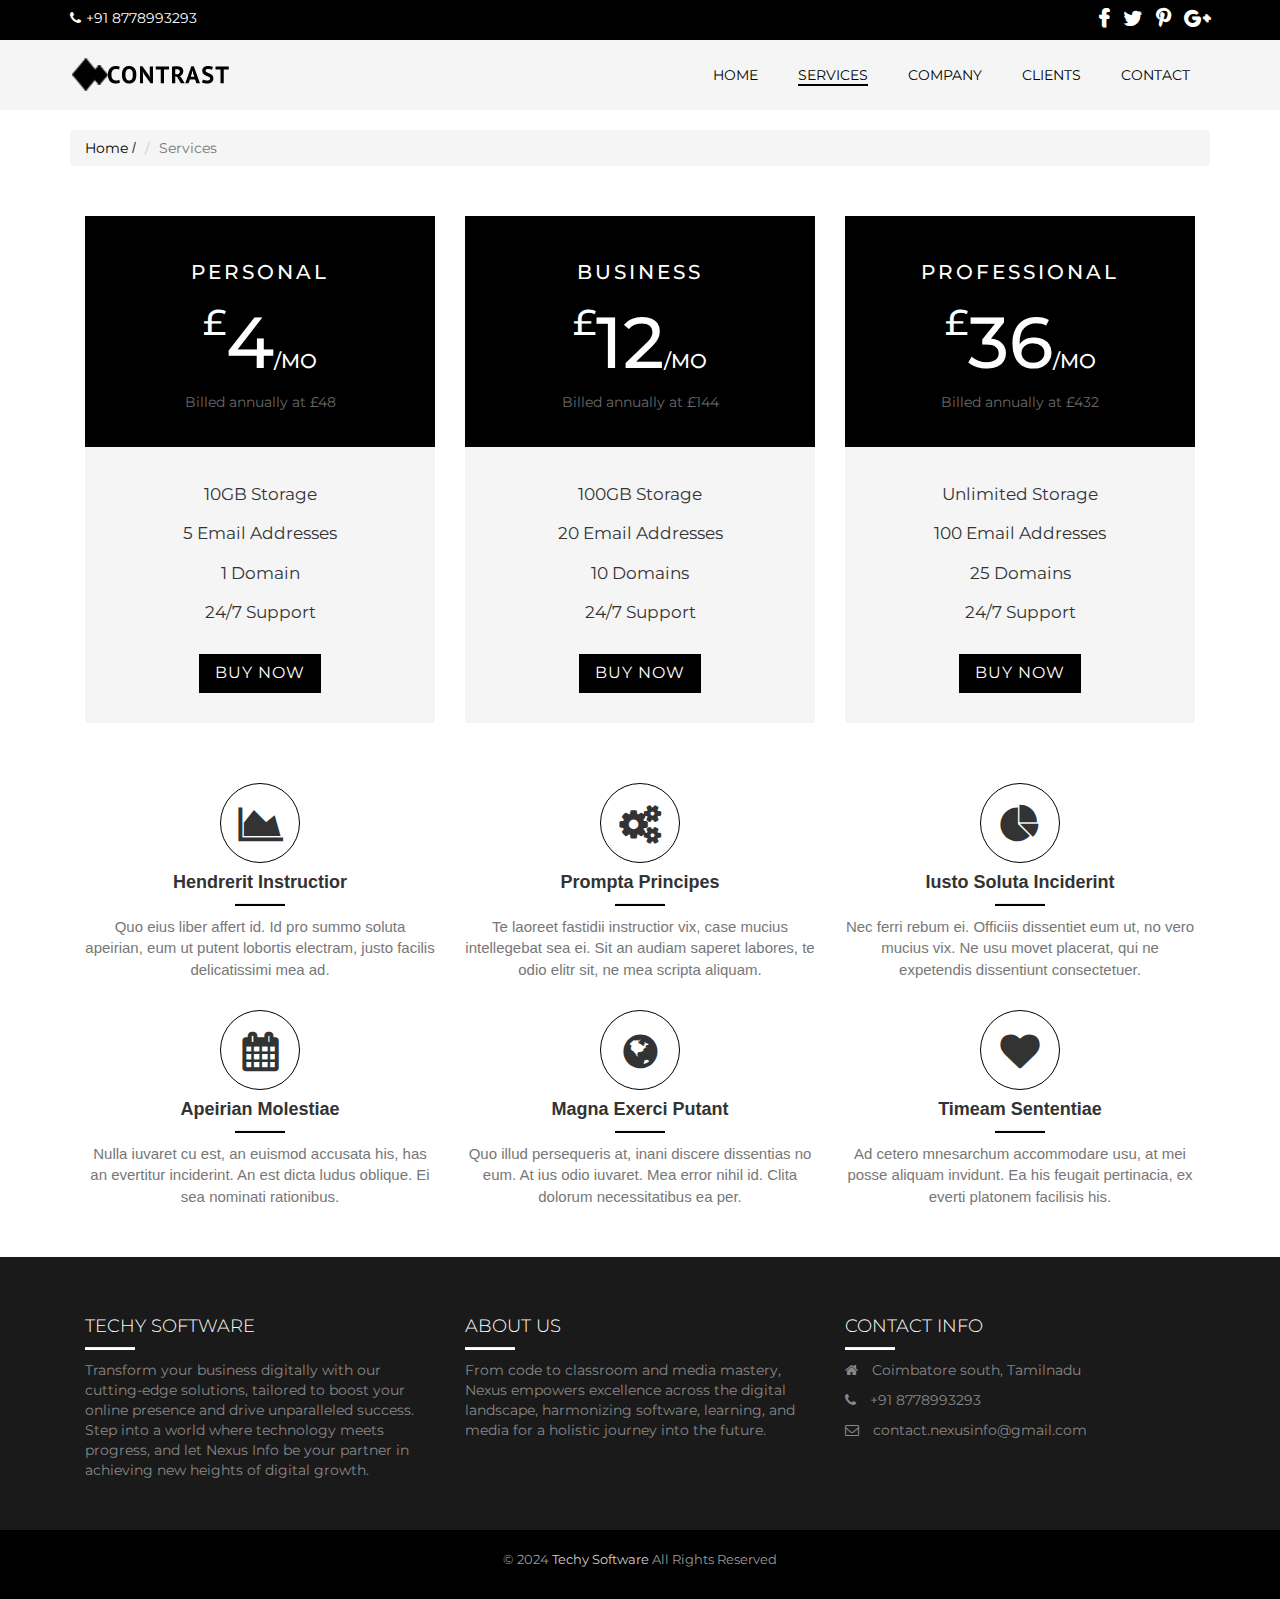
<file: services.html>
<!DOCTYPE html>
<html>

<head>

    <title>Services</title>
    
    <meta charset="utf-8" />

    <link rel="stylesheet" type="text/css" href="css/style.css">
    <link rel="stylesheet" href="css/bootstrap.min.css">
	<link rel="stylesheet" href="css/sidebar.css">
	<link rel="stylesheet" href="https://maxcdn.bootstrapcdn.com/font-awesome/4.5.0/css/font-awesome.min.css">
	<link href='https://fonts.googleapis.com/css?family=Montserrat' rel='stylesheet' type='text/css'>
	<link href='http://fonts.googleapis.com/css?family=Open+Sans:400,300,700' rel='stylesheet' type='text/css'>
	
	<link rel='shortcut icon' type='image/x-icon' href='favicon.ico' />
	
    <script src="js/jquery-1.11.3.min.js"></script>
    <script src="js/bootstrap.min.js"></script>
    <script src="js/jPushMenu.js"></script>
    <script src="js/jquery.scrollUp.min.js"></script>
    
    <script type="text/javascript">
		$(window).load(function() {
			$(".loader").fadeOut("slow");
		})
	</script>
    
    <meta name="viewport" content="width=device-width, initial-scale=1">

</head>

<body>

	<div class="loader"></div>
	
	<style>
	
	.loader {
	position: fixed;
	left: 0px;
	top: 0px;
	width: 100%;
	height: 100%;
	z-index: 9999;
	background: url('images/page-loader.gif') 50% 50% no-repeat rgb(249,249,249);
	}
	
	</style>
	
	<header>
	
		<div class="top-heading">
			<div class="container">
				<div class="contact-info pull-left">
					<a href="#"><span class="fa fa-phone"></span>+91 8778993293</a>
				</div>
				<ul class="social-icons pull-right">
					<li><a href="#" class="icon fa fa-facebook"></a></li>
					<li><a href="#" class="icon fa fa-twitter"></a></li>
					<li><a href="#" class="icon fa fa-pinterest-p"></a></li>
					<li><a href="#" class="icon fa fa fa-google-plus"></a></li>
				</ul>
			</div>
		</div>

        <nav class="navbar-default navbar-static-top" id="navbar-default" style="border-radius:0;">
            <div class="container">
                <div class="navbar-header">
                    <button type="button" class="navbar-toggle toggle-menu menu-left push-body" data-toggle="collapse" data-target="#bs-example-navbar-collapse-1">
                        <span class="sr-only">Toggle navigation</span>
                        <span class="icon-bar"></span>
                        <span class="icon-bar"></span>
                        <span class="icon-bar"></span>
                    </button>
                        <a class="navbar-brand" href="index.html"></a>
                </div>

                <!-- Collect the nav links, forms, and other content for toggling -->
                <div class="collapse navbar-collapse cbp-spmenu cbp-spmenu-vertical cbp-spmenu-left" id="bs-example-navbar-collapse-1">

                    <ul class="nav navbar-nav">
                        <li><a href="index.html">Home</a></li>
                        <li><a href="services.html"><span>Services</span></a></li>
                        <li><a href="company.html">Company</a></li>
                        <li><a href="clients.html">Clients</a></li>
                        <li><a href="contact.html">Contact</a></li>
                    </ul>
                </div>
            </div>
        </nav>
        
        <style>
        
        	.navbar-default {
        		background: #F5F5F5;
        	}
        
        	.navbar-default .navbar-nav li a {
        		color: #000;
        	}
        	
        	.navbar-default .navbar-toggle .icon-bar {
				background: #000;
			}
			
			.navbar-nav {
				float: right;
			}
			
			@media screen and (max-width: 768px) {
			.navbar-nav {
				float: left;
			}
			}
			
        
        </style>

        
    </header>
    
    
    <div class="container">
    	<ul class="breadcrumb">
  			<li><a href="index.html">Home</a> <span class="divider">/</span></li>
  			<li class="active">Services</li>
		</ul>
	</div>

	
    <div class="pricing-table">
    	<div class="container">
    		<div class="table">
    			<div class="col-md-4 col-sm-4">
    				<div class="block">
    					<div class="cost">
    						<h3>Personal</h3>
    						<h1><span class="symbol">&pound</span>4<span class="monthly">/Mo</span></h1>
    						<p>Billed annually at &pound48</p>
    					</div>
    				
    					<div class="info">
    						<ul class="item-list">
    							<li>10GB Storage</li>
    							<li>5 Email Addresses</li>
    							<li>1 Domain</li>
    							<li>24/7 Support</li>
    							<li><a href="#"><button type="button">Buy Now</button></a></li>
    						</ul>
    					</div>
    				</div>
    			</div>

    			<div class="col-md-4 col-sm-4">
    				<div class="block">
    					<div class="cost">
    						<h3>Business</h3>
    						<h1><span class="symbol">&pound</span>12<span class="monthly">/Mo</span></h1>
    						<p>Billed annually at &pound144</p>
    					</div>
    				
    					<div class="info">
    						<ul class="item-list">
    							<li>100GB Storage</li>
    							<li>20 Email Addresses</li>
    							<li>10 Domains</li>
    							<li>24/7 Support</li>
    							<li><a href="#"><button type="button">Buy Now</button></a></li>
    						</ul>
    					</div>
    				</div>
    			</div>
    			
    			<div class="col-md-4 col-sm-4">
    				<div class="block">
    					<div class="cost">
    						<h3>Professional</h3>
    						<h1><span class="symbol">&pound</span>36<span class="monthly">/Mo</span></h1>
    						<p>Billed annually at &pound432</p>
    					</div>
    				
    					<div class="info">
    						<ul class="item-list">
    							<li>Unlimited Storage</li>
    							<li>100 Email Addresses</li>
    							<li>25 Domains</li>
    							<li>24/7 Support</li>
    							<li><a href="#"><button type="button">Buy Now</button></a></li>
    						</ul>
    					</div>
    				</div>
    			</div>
    		</div>
    	</div>
    </div>
    
	<div class="featured-list">
		<div class="container">
			<div class="col-md-4 col-sm-6">
				<div class="section">
					<div class="icon-container">
						<i class="fa fa-area-chart"></i>
					</div>
					<h3>Hendrerit Instructior</h3>
					<hr>
					<p>Quo eius liber affert id. Id pro summo soluta apeirian, eum ut putent lobortis electram, justo facilis delicatissimi mea ad.</p>
				</div>
			</div>
			<div class="col-md-4 col-sm-6">
				<div class="section">
					<div class="icon-container">
						<i class="fa fa-cogs"></i>
					</div>
					<h3>Prompta Principes</h3>
					<hr>
					<p>Te laoreet fastidii instructior vix, case mucius intellegebat sea ei. Sit an audiam saperet labores, te odio elitr sit, ne mea scripta aliquam.</p>
				</div>
			</div>
			<div class="col-md-4 col-sm-6">
				<div class="section">
					<div class="icon-container">
						<i class="fa fa-pie-chart"></i>
					</div>
					<h3>Iusto Soluta Inciderint</h3>
					<hr>
					<p>Nec ferri rebum ei. Officiis dissentiet eum ut, no vero mucius vix. Ne usu movet placerat, qui ne expetendis dissentiunt consectetuer.</p>
				</div>
			</div>
			
			<div class="col-md-4 col-sm-6">
				<div class="section">
					<div class="icon-container">
						<i class="fa fa-calendar"></i>
					</div>
					<h3>Apeirian Molestiae</h3>
					<hr>
					<p>Nulla iuvaret cu est, an euismod accusata his, has an evertitur inciderint. An est dicta ludus oblique. Ei sea nominati rationibus.</p>
				</div>
			</div>
			<div class="col-md-4 col-sm-6">
				<div class="section">
					<div class="icon-container">
						<i class="fa fa-globe"></i>
					</div>
					<h3>Magna Exerci Putant</h3>
					<hr>
					<p>Quo illud persequeris at, inani discere dissentias no eum. At ius odio iuvaret. Mea error nihil id. Clita dolorum necessitatibus ea per.</p>
				</div>
			</div>
			<div class="col-md-4 col-sm-6">
				<div class="section">
					<div class="icon-container">
						<i class="fa fa-heart"></i>
					</div>
					<h3>Timeam Sententiae</h3>
					<hr>
					<p>Ad cetero mnesarchum accommodare usu, at mei posse aliquam invidunt. Ea his feugait pertinacia, ex everti platonem facilisis his.</p>
				</div>
			</div>
		</div>
	</div>

	<footer class="footer">
		<div class="container">
			<div class="col-md-4 col-sm-6">
				<h3>Techy Software</h3>
				<hr>
				<p>Transform your business digitally with our cutting-edge solutions, tailored to boost your online
					presence and drive unparalleled success. Step into a world where technology meets progress, and let
					Nexus Info be your partner in achieving new heights of digital growth.</p>
			</div>
			<div class="col-md-4 col-sm-6">
				<h3>About Us</h3>
				<hr>
				<p>From code to classroom and media mastery, Nexus empowers excellence across the digital landscape,
					harmonizing software, learning, and media for a holistic journey into the future.</p>
			</div>
			<div class="col-md-4 col-sm-6">
				<h3>Contact Info</h3>
				<hr>
				<ul class="contact-list">
					<li>
						<p>
							<i class="fa fa-home"></i>
							Coimbatore south, Tamilnadu
						</p>
						<p>
							<i class="fa fa-phone"></i>
							+91 8778993293
						</p>
						<p>
							<i class="fa fa-envelope-o"></i>
							contact.nexusinfo@gmail.com
						</p>
					</li>
				</ul>
			</div>
		</div>
	</footer>
	
	<div class="copyright-part">
		<p>&copy 2024 <span>Techy Software</span> All Rights Reserved</p>
	</div>
    
    
    <script type="text/javascript">
    
      $(document).ready(function(){
        $('.toggle-menu').jPushMenu({closeOnClickLink: false});
        $('.dropdown-toggle').dropdown();
      });
      
    </script>
    
    
    <script type="text/javascript">
    
    $(function () {
  		$.scrollUp({
    		scrollName: 'scrollUp', // Element ID
    		topDistance: '300', // Distance from top before showing element (px)
    		topSpeed: 600, // Speed back to top (ms)
    		animation: 'fade', // Fade, slide, none
    		animationInSpeed: 200, // Animation in speed (ms)
    		animationOutSpeed: 200, // Animation out speed (ms)
    		activeOverlay: false, // Set CSS color to display scrollUp active point, e.g '#00FFFF'
    		scrollImg: true,
  		});
	});
    
    </script>
    

</body>

</html>
</file>
<file: css/style.css>
body {
	overflow-x: hidden;
}

#scrollUp {
  bottom: 20px;
  right: 20px;
  width: 38px; /* Width of image */
  height: 38px; /* Height of image */
  background: url(../images/top.png) no-repeat;
}

.top-heading {
	background: #000;
	width: 100%;
	color: #fff; 
}

.top-heading .contact-info {
	padding-top: 8px;
}

.top-heading .contact-info a {
	font-size: 14px;
	font-weight: 400;
    font-family: 'Montserrat', sans-serif;
	color: #fff;
	text-decoration: none;
}

@media screen and (max-width: 500px) {
.top-heading .contact-info a {
	font-size: 12px;
}
}

.top-heading .contact-info span {
	padding-right: 5px;
}

.top-heading .social-icons {
	list-style: none;
	padding-top: 8px;
}

.top-heading .social-icons li {
	display: inline-block;
}

.top-heading .social-icons .icon {
	font-size: 20px;
	padding-left: 10px;
	color: #fff;
	text-shadow: 1px 1px #fff;
	text-decoration: none;
}

@media screen and (max-width: 500px) {
.top-heading .social-icons .icon {
	font-size: 16px;
}
}


.navbar-default .navbar-nav li a {
    text-transform: uppercase;
    text-decoration: none;
    line-height: 20px;
    margin: 10px 5px;
    font-family: 'Montserrat', sans-serif;
}

.navbar-default .navbar-nav li a span {
	border-bottom: 2px solid #000;
}

.navbar-default .navbar-toggle {
	border: none;
}

.navbar-default .navbar-toggle .icon-bar {
    height: 4px;
    width: 28px;
}

.navbar-default .navbar-brand {
	background-image:url("../images/small-logo.png");
	background-repeat: no-repeat;
	width: 200px;
	height: 60px;
	margin-top: 5px;
}

@media screen and (max-width: 991px) {
.navbar-default .navbar-brand {
	background-image:url("../images/small-logo.png");
	background-repeat: no-repeat;
	width: 160px;
	height: 60px;
	margin-top: 5px;
}
}

@media screen and (max-width: 768px) {
.navbar-default .navbar-brand {
	margin-top: 0px;
}
}

.breadcrumb {
	margin-top: 20px;
}

.breadcrumb a {
	color: #000;
	text-decoration: none;
	font-size: 14px;
	font-family: 'Montserrat', sans-serif;
}

.breadcrumb a:hover {
	color: #4C4C4C;
	text-decoration: none;
} 

.breadcrumb .active {
	font-family: 'Montserrat', sans-serif;
}

/* Homepage */

.banner {
	background-image:url("../images/banner.jpg");
	background-size: cover;
	background-repeat: no-repeat;
	background-position: center center;
	width: 100%;
    height: 100%;
}

.banner .opacity_overlay {
    height: 100%;
    width: 100%;
    background: rgba(0, 0, 0, 0.55);
    padding-top: 100px;
}

.banner .opacity_overlay .info {
    text-align: center;
    font-family: 'Montserrat', sans-serif;
}

.banner .opacity_overlay .info h2 {
	color: #fff;
	text-transform: uppercase;
	font-size: 36px;
}

.banner .opacity_overlay .info hr {
	width: 100px;
	margin-top: 30px;
	margin-bottom: 30px;
}

.banner .opacity_overlay .info h3 {
	color: #fff;
	text-transform: uppercase;
	font-size: 16px;
	letter-spacing: 1px;
}

.banner .opacity_overlay .secondary_layer {
	background: #191919;
	margin-top: 100px;
	padding-top: 15px;
	padding-bottom: 15px;
	font-family: "Open Sans", Arial, sans-serif;
}

.banner .opacity_overlay .secondary_layer .msg {
	font-size: 18px;
	color: #fff;
	font-weight: 300;
	letter-spacing: 1px;
}

.banner .opacity_overlay .secondary_layer .msg span {
	font-family: "Shadows Into Light", cursive;
	font-size: 22px;
}

.banner .opacity_overlay .secondary_layer .quote {
	font-size: 13px;
	color: #999;
	font-weight: 300;
	letter-spacing: 1px;
}

.banner .opacity_overlay .secondary_layer .btn {
	text-decoration: none;
	color: #000;
}

.banner .opacity_overlay .secondary_layer .btn button {
	background: #F5F5F5;
	border: none;
	border-radius: 6px;
	padding: 8px 15px;
	text-transform: uppercase;
	font-weight: 600;
	font-size: 14px;
	outline: none;
	transition: background-color 0.2s ease;
}

.banner .opacity_overlay .secondary_layer .btn button:hover {
	background: #000;
	color: #fff;
}

/* Font size change on browser resize */

@media screen and (max-width: 991px) {
.banner .opacity_overlay .info h2 {
	font-size: 30px;
}
}

@media screen and (max-width: 768px) {
.banner .opacity_overlay .info h2 {
	font-size: 26px;
}
}

@media screen and (max-width: 631px) {
.banner .opacity_overlay .info h2 {
	font-size: 22px;
}
}

@media screen and (max-width: 534px) {
.banner .opacity_overlay .info h2 {
	font-size: 20px;
}
}

@media screen and (max-width: 991px) {
.banner .opacity_overlay .info h3 {
	font-size: 12px;
}
}

@media screen and (max-width: 534px) {
.banner .opacity_overlay .info h3 {
	font-size: 10px;
}
}

@media screen and (max-width: 768px) {
.banner .opacity_overlay .secondary_layer .msg {
	font-size: 16px;
}
}

@media screen and (max-width: 534px) {
.banner .opacity_overlay .secondary_layer .msg {
	font-size: 13px;
}
}

@media screen and (max-width: 768px) {
.banner .opacity_overlay .secondary_layer .msg span {
	font-size: 18px;
}
}

@media screen and (max-width: 534px) {
.banner .opacity_overlay .secondary_layer .msg span {
	font-size: 16px;
}
}


.services {
	padding-top: 40px;
	padding-bottom: 60px;
}

@media screen and (max-width: 768px) {
.services {
	padding-top: 20px;
	padding-bottom: 30px;
}
}

@media screen and (max-width: 500px) {
.services {
	padding-top: 10px;
	padding-bottom: 10px;
}
}

.services h2 {
	font-size: 32px;
	text-align: center;
	font-family: "Open Sans", Arial, sans-serif;
	font-weight: 300;
}

.services h2 span {
	font-weight: 600;
}

.services h3 {
	font-size: 20px;
	font-weight: 300;
	text-align: center;
	font-family: "Open Sans", Arial, sans-serif;
	color: #666666;
}

.services .overview {
	margin-top: 20px;
}

.services .overview .feature-box img {
	width: 100%;
	margin-top: 30px;
}

.services .overview .feature-body {
	font-family: 'Montserrat', sans-serif;
}


.services .overview .feature-body h4 {
	line-height: 30px;
	font-size: 20px;
	font-weight: 600;
}

.services .overview .feature-body p {
	font-size: 14px;
	font-weight: 300;
	color: #666666;
}

@media screen and (max-width: 500px) {
.services .overview .col-sm-4 {
	padding-right: 0px;
	padding-left: 0px;
}
}

/* Font size change on browser resize */

@media screen and (max-width: 991px) {
.services h2 {
	font-size: 26px;
}
}

@media screen and (max-width: 768px) {
.services h2 {
	font-size: 22px;
}
}

@media screen and (max-width: 534px) {
.services h2 {
	font-size: 20px;
}
}

@media screen and (max-width: 991px) {
.services h3 {
	font-size: 16px;
}
}

@media screen and (max-width: 534px) {
.services h3 {
	font-size: 14px;
}
}


.information {
	background: #191919;
	padding-top: 60px;
	padding-bottom: 60px;
	text-align: center;
}

@media screen and (max-width: 500px) {
.information {
	padding-top: 20px;
	padding-bottom: 30px;
}
}

.information .counter-number {
  	color: #fff;
  	font-size: 32px;
}

.information .counter-text {
  	color: #fff;
  	letter-spacing: 2px;
}


.projects {
	padding-top: 60px;
	padding-bottom: 60px;
	font-family: "Open Sans", Arial, sans-serif;
}

@media screen and (max-width: 500px) {
.projects {
	padding-top: 20px;
	padding-bottom: 20px;
}
}

.projects h3 {
	font-size: 30px;
	font-weight: 400;
	text-transform: uppercase;
	letter-spacing: 1px;
	text-align: center;
	margin-top: 0px;
}

.projects hr {
	width: 75px;
	height: 2px;
	background: #000;
}

.projects .news {
	margin-top: 50px;
	position: relative;
}

.projects .news:before {
	content: "";
	width: 2px;
	background: #000;
	height: 100%;
	position: absolute;
	left: 50%;
}

.projects .news .date {
    color: #fff;
    text-align: center;
    display: block;
    background: #000;
    padding: 2px;
    margin: auto;
    width: 100px;
	margin-bottom: 50px;
}


@media screen and (max-width: 991px) {
.projects .news .date {
	margin-bottom: 0px;
}
}


.projects .news .date h4 {
    font-size: 16px;
    font-weight: 600;
}

.projects .news .section {
	margin-top: 40px;
}

/* Section Left */

.projects .news .section-left:before {
    content: "";
    position: absolute;
    right: 0;
    width: 20px;
    height: 20px;
    top: 50%;
    margin-top: -10px;
    margin-right: -10px;
    background: #000;
    border-radius: 50%;
    z-index: 100;
}

.projects .news .section-left:after {
    content: "";
    width: 80%;
    height: 2px;
    background-color: #000;
    position: absolute;
    right: 0;
    top: 50%;
}

@media screen and (max-width: 991px) {
.projects .news .section-left:before {
	display: none;
}
}

@media screen and (max-width: 991px) {
.projects .news .section-left:after {
	display: none;
}
}


.projects .news .section-left .article {
    background: #000;
    padding-top: 26px;
    padding-bottom: 31px;
    position: relative;
    z-index: 100;
    margin-right: 50px;
}

@media screen and (max-width: 991px) {
.projects .news .section-left .article {
	margin-right: 0px;
	margin-top: 40px;
}
}


/* Section Right */

.projects .news .section-right:before {
    content: "";
    position: absolute;
    left: 0;
    width: 20px;
    height: 20px;
    top: 50%;
    margin-top: -10px;
    margin-left: -10px;
    background: #000;
    border-radius: 50%;
    z-index: 100;
}

.projects .news .section-right:after {
    content: "";
    width: 80%;
    height: 2px;
    background-color: #000;
    position: absolute;
    left: 0;
    top: 50%;
}

@media screen and (max-width: 991px) {
.projects .news .section-right:before {
	display: none;
}
}

@media screen and (max-width: 991px) {
.projects .news .section-right:after {
	display: none;
}
}

.projects .news .section-right .article {
    background: #000;
    padding-top: 26px;
    padding-bottom: 31px;
    position: relative;
    z-index: 100;
    margin-left: 50px;
}

@media screen and (max-width: 991px) {
.projects .news .section-right .article {
	margin-left: 0px;
	margin-top: 40px;
}
}


.projects .news .article .wrap {
	padding: 5px 30px;
}

.projects .news .article .wrap .heading {
	color: #fff;
}

.projects .news .article .wrap .heading h5 {
	text-transform: uppercase;
	font-size: 16px;
	font-weight: 600;
}

.projects .news .article .wrap .heading h5 span {
	margin-right: 20px;
	font-size: 20px;
}



@media screen and (max-width: 1199px) {
.projects .news .col-md-offset-1 {
	margin-left: 0%;
}
}


@media screen and (max-width: 990px) {
.projects .news .article {
	margin-right: 0px;
	margin-left: 0px;
}
}


.projects .news .button {
	text-align: center;
	margin-top: 40px;
	position: relative;
}

.projects .news .button a {
	color: #000;
	background: #fff;
	border: 2px solid #000;
	font-size: 15px;
	font-weight: 600;
	transition: background-color 0.5s ease;
}

.projects .news .button a:hover {
	background: #000;
	color: #fff;
}


.clients {
	padding-top: 20px;
	padding-bottom: 20px;
	background: #191919;
}

.clients-carousel {
    margin-top: 50px; 
    padding: 0 30px 30px 30px;
}

.clients-carousel .thumbnail {
     background: transparent;
     border: none;
}

.clients-carousel img {
    width: 240px;
    height: 120px;
}


.more-information {
	background: #fff;
	padding-top: 20px;
	padding-bottom: 40px;
}

.more-information .sides {
	background: #191919;
	padding-top: 40px;
	padding-bottom: 40px;
	font-family: "Open Sans", Arial, sans-serif;
	margin-top: 20px;
}

.more-information .sides h4 {
	text-align: center;
	color: #fff;
	font-size: 22px;
	letter-spacing: 1px;
}

.more-information .sides hr {
	width: 75px;
}

.more-information .sides p {
	color: #fff;
	font-size: 15px;
	padding: 15px 30px;
}

@media screen and (max-width: 500px) {
.more-information .col-md-6 {
	padding-right: 0px;
	padding-left: 0px;
}
}


.subscribe {
	background-image:url("../images/building.jpeg");
	background-size: cover;
	background-repeat: no-repeat;
	background-position: center center;
}

.subscribe .opacity_overlay {
    height: 100%;
    width: 100%;
    background: rgba(0, 0, 0, 0.7);
	padding-top: 60px;
	padding-bottom: 80px;
	font-family: 'Montserrat', sans-serif;
	text-align: center;
}

.subscribe .opacity_overlay h3 {
	color: #fff;
	font-size: 32px;
} 

.subscribe .opacity_overlay p {
	color: #fff;
	font-size: 18px;
}


.subscribe .opacity_overlay .form-subscribe {
	max-width: 600px;
	margin: auto;
	margin-top: 30px;
}

.subscribe .opacity_overlay .input-group {
	position: relative;
    display: table;
}

.subscribe .opacity_overlay .form-input {
	background:rgba(255,255,255, 0.4);
	padding-left: 25px;
	padding-right: 25px;
	border: none;
	letter-spacing: 1px;
	width: 100%;
	position: relative;
	float: left;
	height: 50px;
	margin-bottom: 0;
	border-top-left-radius: 36px;
    border-bottom-left-radius: 36px;
    outline:none;
}

.subscribe .opacity_overlay .btn-group {
	display: table-cell;
	width: 1%;
}

.subscribe .opacity_overlay .btn {
	height: 50px;
	padding: 0 40px;
	background: #fff;
	color: #000;
	position: relative;
	margin-left: -1px;
	border-top-right-radius: 36px;
    border-bottom-right-radius: 36px;
}

::-webkit-input-placeholder { /* WebKit, Blink, Edge */
    color: #fff;
}
:-moz-placeholder { /* Mozilla Firefox 4 to 18 */
   color: #fff;
   opacity:  1;
}
::-moz-placeholder { /* Mozilla Firefox 19+ */
   color: #fff;
   opacity:  1;
}
:-ms-input-placeholder { /* Internet Explorer 10-11 */
   color: #fff;
}

/* End of Homepage */


/* ------- Services Page ------- */

@media screen and (max-width: 500px) {
.pricing-table .col-sm-4 {
	padding-left: 0px;
	padding-right: 0px;
}
}

.pricing-table {
	padding-top: 10px;
	padding-bottom: 20px;
}

.pricing-table .table .block {
	margin-top: 20px;
}

.pricing-table .table .block .cost {
	padding-top: 25px;
	padding-bottom: 25px;
	background: #000;
	text-align: center;
	font-family: 'Montserrat', sans-serif;
}

.pricing-table .table .block .cost h3 {
	color: #fff;
	text-transform: uppercase;
	letter-spacing: 3px;
	font-size: 20px;
}

.pricing-table .table .block .cost h1 {
	color: #fff;
	text-transform: uppercase;
	font-size: 72px;
}

.pricing-table .table .block .cost h1 .symbol {
	font-size: 36px;
	display: inline-block;
	vertical-align: top;
}

.pricing-table .table .block .cost h1 .monthly {
	font-size: 20px;
}

.pricing-table .table .block .cost p {
	color: #696969;
}

.pricing-table .table .block .info {
	padding-top: 20px;
	padding-bottom: 20px;
	background: #F5F5F5;
	text-align: center;
	font-family: 'Montserrat', sans-serif;
}

.pricing-table .table .block .info .item-list {
	list-style: none;
	padding: 0px;
}

.pricing-table .table .block .info .item-list li {
	font-size: 17px;
	margin-top: 15px;
}

.pricing-table .table .block .info .item-list li button {
	margin-top: 15px;
	color: #fff;
	background: #000;
	border: none;
	padding: 8px 16px;
	text-transform: uppercase;
	letter-spacing: 1px;
	font-size: 16px;
	outline: none;
	transition: background-color 0.5s ease;
}

.pricing-table .table .block .info .item-list li button:hover {
	background: #e6e6e6;
	color: #000;
}

@media screen and (max-width: 500px) {
.featured-list .col-sm-6 {
	padding-left: 0px;
	padding-right: 0px;
}
}

.featured-list {
	padding-top: 20px;
	padding-bottom: 40px;
	text-align: center;
}

.featured-list .section {
	margin-top: 20px;
}

.featured-list .section .icon-container {
	position: relative;
    margin: auto;
    width: 80px;
    height: 80px;
	border: 1px solid #000;
	border-radius: 50%;
	transition: background-color 0.5s ease;
}

.featured-list .section .icon-container:hover {
	background: #000;
}

.featured-list .section .icon-container i {
	font-size: 38px;
	font-weight: 600;
	line-height: 80px;
	transition: color 0.5s ease;
}

.featured-list .section .icon-container i:hover {
	color: #fff;
}

.featured-list .section h3 {
	font-size: 18px;
	font-weight: 600;
	margin-top: 10px;
	margin-bottom: 10px;
}

.featured-list .section hr {
	width: 50px;
	height: 2px;
	background: #000;
	margin-top: 10px;
	margin-bottom: 10px;
}

.featured-list .section p {
	font-weight: 500;
	font-size: 15px;
	color: #777;
}

/* End of Servies */


/* ------- Company Page ------- */

@media screen and (max-width: 500px) {
.about-info .col-md-6 {
	padding-left: 0px;
	padding-right: 0px;
}
}

@media screen and (max-width: 991px) {
.about-info .text {
	margin-top: 30px;
}
}

.about-info .text h3 {
	margin-top: 0px;
	font-size: 22px;
	letter-spacing: 1px;
}

.about-info .text p {
	font-size: 15px;
	line-height: 1.6;
	font-weight: 400;
}


@media screen and (max-width: 500px) {
.team .col-xs-6 {
	width: 100%;
	padding-left: 0px;
	padding-right: 0px;
}
}

.team .row {
	padding-top: 20px;
	padding-bottom: 20px;
}

.team h6.description {
	font-weight: bold;
	letter-spacing: 2px;
	color: #999;
	border-bottom: 1px solid rgba(0, 0, 0,0.1);
	padding-bottom: 5px;
}

.team .profile {
	margin-top: 25px;
}

.team .profile h1 {
	font-weight: normal;
	font-size: 20px;
	margin:10px 0 0 0;
}

.team .profile h2 {
	font-size: 14px;
	font-weight: lighter;
	margin-top: 5px;
}

.team .profile .img-box {
	opacity: 1;
	display: block;
	position: relative;
}

.team .profile .img-box:after {
	content:"";
	opacity: 0;
	background-color: rgba(0, 0, 0, 0.75);
	position: absolute;
	right: 0;
	left: 0;
	top: 0;
	bottom: 0;
}

.team .profile .img-box img {
	width: 100%;
}

.team .img-box ul {
	position: absolute;
	z-index: 2;
	bottom: 50px;
	text-align: center;
	width: 100%;
	padding-left: 0px;
	height: 0px;
	margin:0px;
	opacity: 0;
}

.team .profile .img-box:after, .img-box ul, .img-box ul li {
	-webkit-transition: all 0.5s ease-in-out 0s;
    -moz-transition: all 0.5s ease-in-out 0s;
    transition: all 0.5s ease-in-out 0s;
}

.team .img-box ul i {
	font-size: 20px;
	letter-spacing: 10px;
}

.team .img-box ul li {
	width: 30px;
    height: 30px;
    text-align: center;
    border: 1px solid #f5f5f5;
    margin: 2px;
    padding: 5px;
	display: inline-block;
}

.team .img-box a {
	color:#fff;
}

.team .img-box:hover:after {
	opacity: 1;
}

.team .img-box:hover ul {
	opacity: 1;
}

.team .img-box img {
	-webkit-filter: grayscale(100%);
    filter: gray;
    filter: grayscale(100%);
    filter: url(desaturate.svg#greyscale);
}

.team .img-box ul a {
	-webkit-transition: all 0.3s ease-in-out 0s;
	-moz-transition: all 0.3s ease-in-out 0s;
	transition: all 0.3s ease-in-out 0s;
}

.team .img-box a:hover li {
	border-color: #fff;
	color: #000;
}

/* End of Company */


/* ------- Clients Page ------- */

@media screen and (max-width: 500px) {
.client-overview .col-sm-6 {
	padding-left: 0px;
	padding-right: 0px;
}
}

.client-overview .image {
	margin-top: 20px;
}

.client-overview .text {
	margin-top: 20px;
}

.client-overview .text h3 {
	font-size: 24px;
	letter-spacing: 1px;
}

.client-overview .text p {
	font-size: 15px;
	line-height: 1.3;
}


@media screen and (max-width: 500px) {
.quotes .col-md-4 {
	padding-left: 0px;
	padding-right: 0px;
}
}

.quotes {
	padding-top: 20px;
	padding-bottom: 30px;
}

.quotes .quote-box {  
	border-left: none;
	overflow: hidden;
    border-radius: 10px;
    background-color: #0C090A;
    margin-top: 25px;
    color: #fff;
    width: 100%;
    box-shadow: 2px 2px 2px 2px #000;   
}

.quotes .quotation-mark { 
    font-weight: bold;
    font-size: 100px;
    color: white;
    font-family: "Times New Roman", Georgia, Serif;   
}

.quotes .quote-text {    
    font-size: 16px;
    font-family: 'Montserrat', sans-serif;
    margin-top: -65px;
}

.quotes .blog-post-bottom {    
    font-size: 14px;
    font-family: 'Montserrat', sans-serif;
}


/* End of Clients */


/* ------- Contact Page ------- */


.contact {
	padding-top: 20px;
	padding-bottom: 40px;
}

.contact h3 {
	font-size: 20px;
	font-family: 'Montserrat', sans-serif;
}

.contact hr {
	margin-top: 10px;
	margin-bottom: 10px;
}

.contact .contact-form input {
	width: 100%;
	height: 30px;
	border-radius: 4px;
	border: 1px solid #000;	
	margin-top: 20px;
	color: #000;
	outline: none;
	padding: 20px;
}

.contact .contact-form input:focus {
	border-bottom: 2px solid #000;
}

.contact .contact-form ::-webkit-input-placeholder {
   color: #000;
   font-weight: 600;
}

.contact .contact-form textarea {
	margin-top: 20px;
	width: 100%;
	border: 1px solid #000;
	border-radius: 4px;
	padding: 15px;
	resize: none;
	outline: none;
}

.contact .contact-form textarea:focus {
	border-bottom: 2px solid #000;
}

.contact .contact-form button {
	margin-top: 15px;
	padding: 8px 15px;
	border: 1px solid #000;
	background: #fff;
	color: #000;
	font-weight: 600;
	outline: none;
	border-radius: 4px;
}

.contact .contact-info p {
	font-size: 13px;
	line-height: 1.5;
}

@media screen and (max-width: 500px) {
.contact .col-md-8, .contact .col-md-4 {
	padding-left: 0px;
	padding-right: 0px;
}
}


/* End of Contact */


/* ------- Footer Section ------- */


.footer {
	padding-top: 40px;
	padding-bottom: 40px;
	background: #1a1a1a;
	font-family: 'Montserrat', sans-serif;
}

.footer h3 {
	color: #fff;
	font-weight: 300;
	font-size: 18px;
	text-transform: uppercase;
}

.footer hr {
    border-bottom: 2px solid #fff;
    width: 50px;
    margin-top: 10px;
    margin-bottom: 10px;
    margin-left: 0px;
}

.footer p {
	color: #888;
}

.footer ul {
	list-style: none;
	padding-left: 0px;
}

.footer .contact-list i {
	margin-right: 10px;
}

.copyright-part {
	padding-top: 20px;
	padding-bottom: 20px;
	background: #000;
}

.copyright-part p {
	text-align: center;
	color: #999;
	font-size: 13px;
	font-family: 'Montserrat', sans-serif;
}

.copyright-part p span {
	color: #ccc;
}
</file>
<file: css/sidebar.css>
@media screen and (max-width: 767px) {
  .navbar-nav {
    margin:0;
  }
  /* General styles for all menus */
  .cbp-spmenu {
    background: #f8f8f8;
    position: fixed;
    padding:0;
    margin:0 !important;
    overflow-x:hidden;
    overflow-y:visible;
    display:block;
    visibility:visible;
  }
  /* Orientation-dependent styles for the content of the menu */
  .cbp-spmenu-vertical {
    width: 260px;
    height: 100%;
    top: 0;
    z-index: 1000;
  }
  .cbp-spmenu-horizontal {
    width: 100%;
    height: 150px;
    left: 0;
    z-index: 1000;
    overflow: hidden;
  }
  .cbp-spmenu-horizontal h3 {
    height: 100%;
    width: 20%;
    float: left;
  }
  .cbp-spmenu-horizontal a {
    float: left;
    width: 20%;
    padding: 0.8em;
    border-left: 1px solid #258ecd;
  }
  /* Vertical menu that slides from the left or right */
  .cbp-spmenu-left {
    left: -260px;
  }
  .cbp-spmenu-right {
    right: -260px;
  }
  .cbp-spmenu-left.cbp-spmenu-open {
    left: 0px;
  }
  .cbp-spmenu-right.cbp-spmenu-open {
    right: 0px;
  }
  /* Horizontal menu that slides from the top or bottom */
  .cbp-spmenu-top {
    top: -150px;
  }
  .cbp-spmenu-bottom {
    bottom: -150px;
  }
  .cbp-spmenu-top.cbp-spmenu-open {
    top: 0px;
  }
  .cbp-spmenu-bottom.cbp-spmenu-open {
    bottom: 0px;
  }
  /* Push classes applied to the body */
  .cbp-spmenu-push {
    overflow-x: hidden;
    position: relative;
    left: 0;
  }
  .cbp-spmenu-push-toright {
    left: 260px;
  }
  .cbp-spmenu-push-toleft {
    left: -260px;
  }
  /* Transitions */
  .cbp-spmenu,
  .cbp-spmenu-push {
    -webkit-transition: all 0.3s ease;
    -moz-transition: all 0.3s ease;
    transition: all 0.3s ease;
  }
}
</file>
